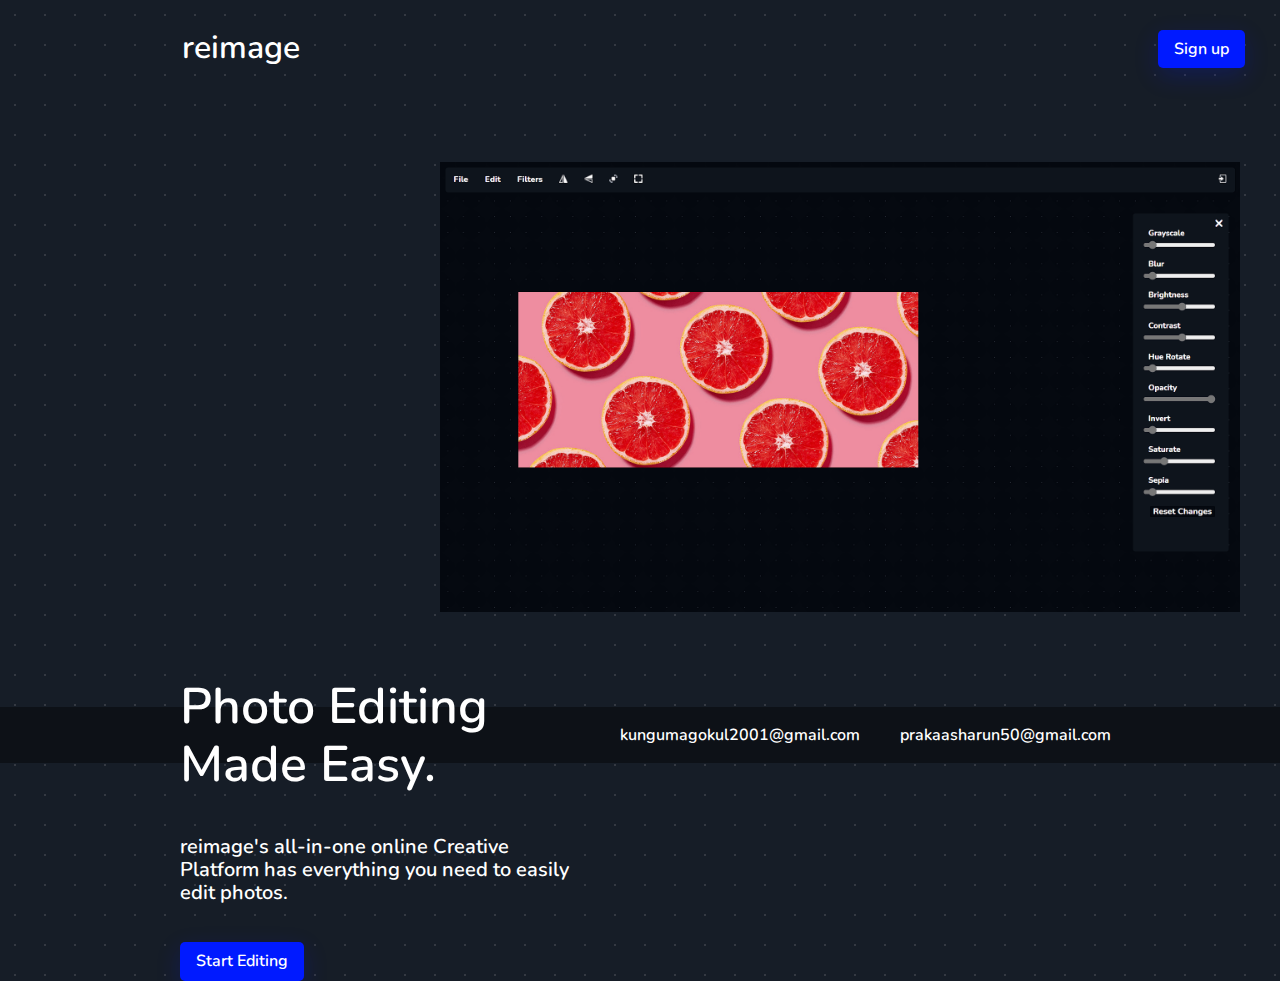
<file: index.html>
<!DOCTYPE html>
<html lang="en">
  <head>
    <meta charset="UTF-8" />
    <meta http-equiv="X-UA-Compatible" content="IE=edge" />
    <meta name="viewport" content="width=device-width, initial-scale=1.0" />

    <link rel="stylesheet" href="/css/normalize.css" />
    <link rel="stylesheet" href="/css/index-css.css" />
    <link rel="preconnect" href="https://fonts.googleapis.com" />
    <link rel="preconnect" href="https://fonts.gstatic.com" crossorigin />
    <link
      href="https://fonts.googleapis.com/css2?family=Nunito:wght@800&display=swap"
      rel="stylesheet"
    />
    <link rel="icon" href="/images/logo.png" />

    <title>reimage</title>
  </head>
  <body>
    <header>
      <nav class="home-menu">
        <h1>reimage</h1>

        <ul>
          <li>
            <a onclick="openNav('loginmenu');">Sign up</a>
          </li>
        </ul>
      </nav>
    </header>

    <main>
      <section class="image-container">
        <img src="/images/photoeditor-ss.png" alt="" />
      </section>

      <section>
        <div class="description">
          <h2>Photo Editing Made Easy.</h2>

          <p>
            reimage's all-in-one online Creative Platform has everything you
            need to easily edit photos.
          </p>

          <ul>
            <li>
              <a href="/editor.html">Start Editing</a>
            </li>
          </ul>
        </div>
      </section>

      <section class="login-menu">
        <!-- Login Menu -->
        <div id="loginmenu" class="overlay">
          <!-- Button to close the overlay navigation -->
          <a
            href="javascript:void(0)"
            class="closebtn"
            onclick="closeNav('loginmenu');"
            >&times;
          </a>

          <!-- Overlay content -->
          <div class="loginsystem">
            <form name="sign_in" class="logincontent" onsubmit="return validate_form()">
              <h1>Create account</h1>
              <p>
                Aldreay have an account?
                <a href="#">Sign in</a>
              </p>
              <input type="text" name="username" placeholder="username" />
              <input type="text" name="firstname" placeholder="first name" />
              <input type="text" name="lastname" placeholder="last name" />
              <input type="email" name="email" placeholder="email" />
              <input type="password" name="password" placeholder="password" />
              <button class="s">Sign up</button>
              <h6>------------ Or sign up with ------------</h6>
            </form>
          </div>
        </div>
      </section>
    </main>

    <footer>
      <ul>
        <li>
          <a href="mailto:kungumagokul2001@gmail.com">kungumagokul2001@gmail.com</a></p>
        </li>
      </ul>

      <ul>
        <li>
          <a href="mailto:prakaasharun50@gmail.com">prakaasharun50@gmail.com</a></p>
        </li>
      </ul>
    </footer>

    <script>
      // open
      function openNav(id) {
        document.getElementById(id).style.display = "block";
      }

      // Close
      function closeNav(id) {
        document.getElementById(id).style.display = "none";
      }

      // Validate form
      function validate_form()
      {
        var username = document.forms["sign_in"]["username"].value;
        var firstname = document.forms["sign_in"]["firstname"].value;
        var lastname = document.forms["sign_in"]["lastname"].value;
        var email = document.forms["sign_in"]["email"].value;
        var password = document.forms["sign_in"]["password"].value;

        if (username == "" || firstname == "" || lastname == "" || email == "" || password == "")
        {
          alert("Please fill all the fields");
          return false;
        }
        else
        {
          alert("Sign up successful");
          return true;
        }
      }
    </script>
  </body>
</html>
</file>
<file: css/index-css.css>
* {
  color: #ffffff;
  font-family: "Nunito", sans-serif;
  font-weight: 600;
  text-decoration: none;
}

body {
  background-size: 30px 30px;
  background-image: radial-gradient(circle, #343942 1px, #161d27 1px);
  overflow-y: hidden;
  overflow-x: hidden;
}

.home-menu {
  margin: 30px;
  z-index: 1;
  margin-bottom: 50px;
}

.home-menu ul,
.description ul,
footer ul {
  display: inline;
  list-style-type: none;
  overflow: hidden;
}

.home-menu ul li {
  float: right;
  list-style: none;
}

.home-menu ul li:first-child {
  margin-right: 5px;
}
.home-menu a,
.description a {
  display: inline-block;
  text-align: center;
  padding: 10px 16px;
}

.home-menu h1 {
  display: inline;
  margin-left: 9.5rem;
}

.home-menu img {
  display: inline;
  margin-left: 150px;
  margin-top: 2px;
}

.home-menu ul li:first-child,
.description a {
  background-color: rgb(0, 26, 255);
  box-shadow: rgb(0, 26, 255, 0.2) 0px 8px 24px;
  border-radius: 5px;
}

.home-menu a:hover,
.description a:hover {
  transition: 0.3s;
  transform: scale(0.9);
}

.image-container img {
  width: 800px;
  height: 500px;
  float: right;
  object-fit: contain;
  margin-right: 40px;
  margin-top: 20px;
  display: inline;
}

.description {
  display: inline;
  width: 400px;
  float: left;
  margin-left: 180px;
}

.description h2 {
  font-size: 50px;
}

.description p {
  font-size: 20px;
}

footer {
  text-align: center;
  margin-top: 640px;
  height: 50px;
  padding: 3px;
  background-color: #0d1117;
  color: white;
}

footer ul {
  float: left;
  list-style-type: none;
}

.overlay {
  display: none;
  height: 100%;
  width: 100%;
  position: fixed;
  z-index: 1;
  left: 0;
  top: 0;
  background-color: rgba(22, 27, 34, 0.9);
  overflow-x: hidden;
  transition: 0.5s;
}

.overlay-content {
  position: relative;
  top: 25%;
  width: 100%;
  text-align: center;
  margin-top: 30px;
  font-family: "Nunito", sans-serif;
  font-weight: 600;
}

.overlay .closebtn {
  position: absolute;
  top: 20px;
  right: 45px;
  font-size: 60px;
  color: rgb(255, 255, 255);
  text-decoration: none;
}
#loginbutton,
.fullscreen {
  float: right;
}

.loginsystem {
  position: absolute;
  top: 50%;
  left: 50%;
  transform: translate(-50%, -50%);
  max-width: 400px;
  max-height: 450px;
  width: 100%;
  height: 100%;
  background: #ffffff;
  border-radius: 10px;
}

.logincontent {
  text-align: center;
  color: #161b22;
}
.logincontent h1 {
  margin-bottom: 5px;
  margin-right: 5px;
  color: #161b22;
}
.logincontent p {
  margin-top: 0;
  font-size: 15px;
  font-weight: 100;
  color: #161b22;
}
.logincontent a {
  color: #5da6fa;
  text-decoration: none;
}

.logincontent input {
  display: inline-block;
  color: #161b22;
  font-family: "Nunito", sans-serif;
  font-weight: 600;
  margin-left: 10px;
  margin-right: 10px;
  width: 80%;
  height: 35px;
  border-radius: 10px;
  padding-left: 10px;
  border: none;
  background-color: rgba(207, 207, 207, 0.274);
  outline: none;
  caret-color: #5da6fa;
  margin-bottom: 10px;
}

.s {
  font-family: "Nunito", sans-serif;
  font-weight: 600;
  background-color: #5da6fa;
  border: none;
  color: white;
  padding: 10px 140px;
  text-align: center;
  text-decoration: none;
  display: inline-block;
  font-size: 14px;
  border-radius: 10px;
  margin-top: 10px;
}

.signup {
  padding: 5px 20px;
  float: left;
  margin-left: 55px;
  border: none;
}
</file>
